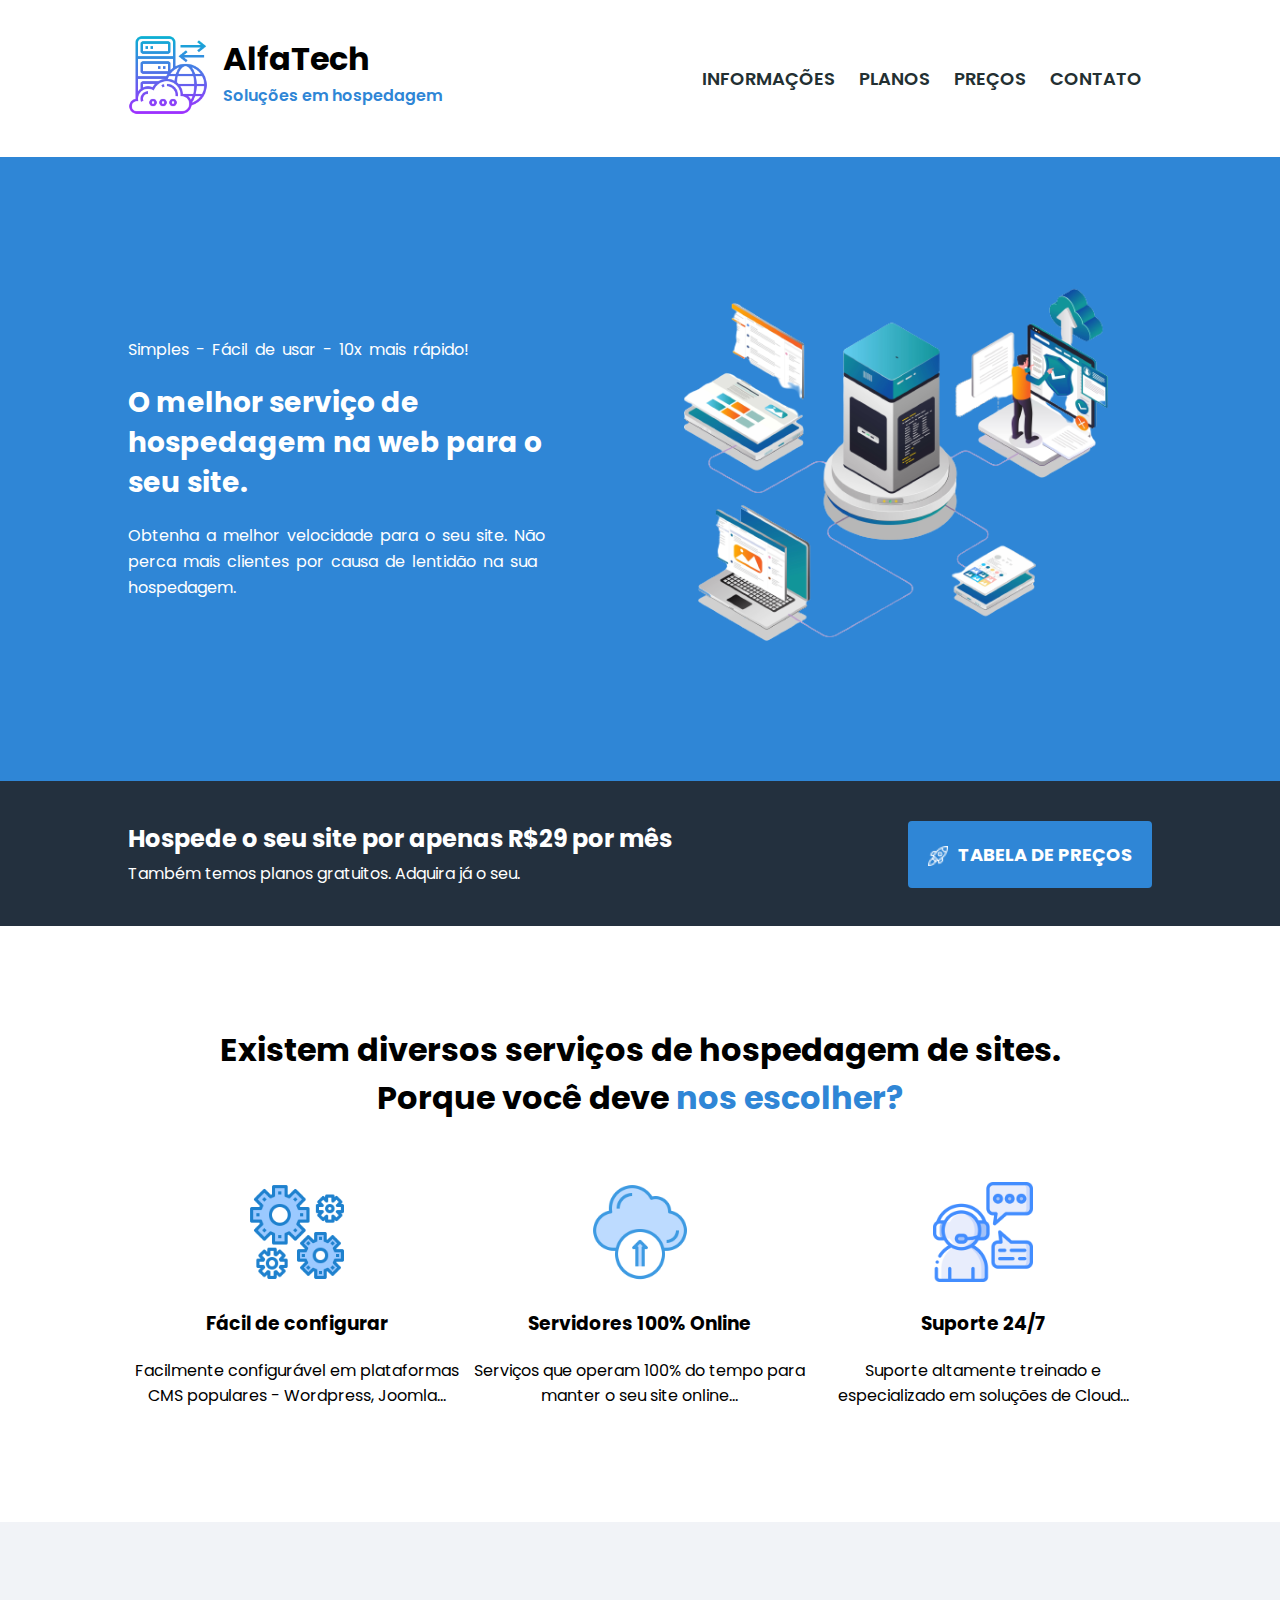
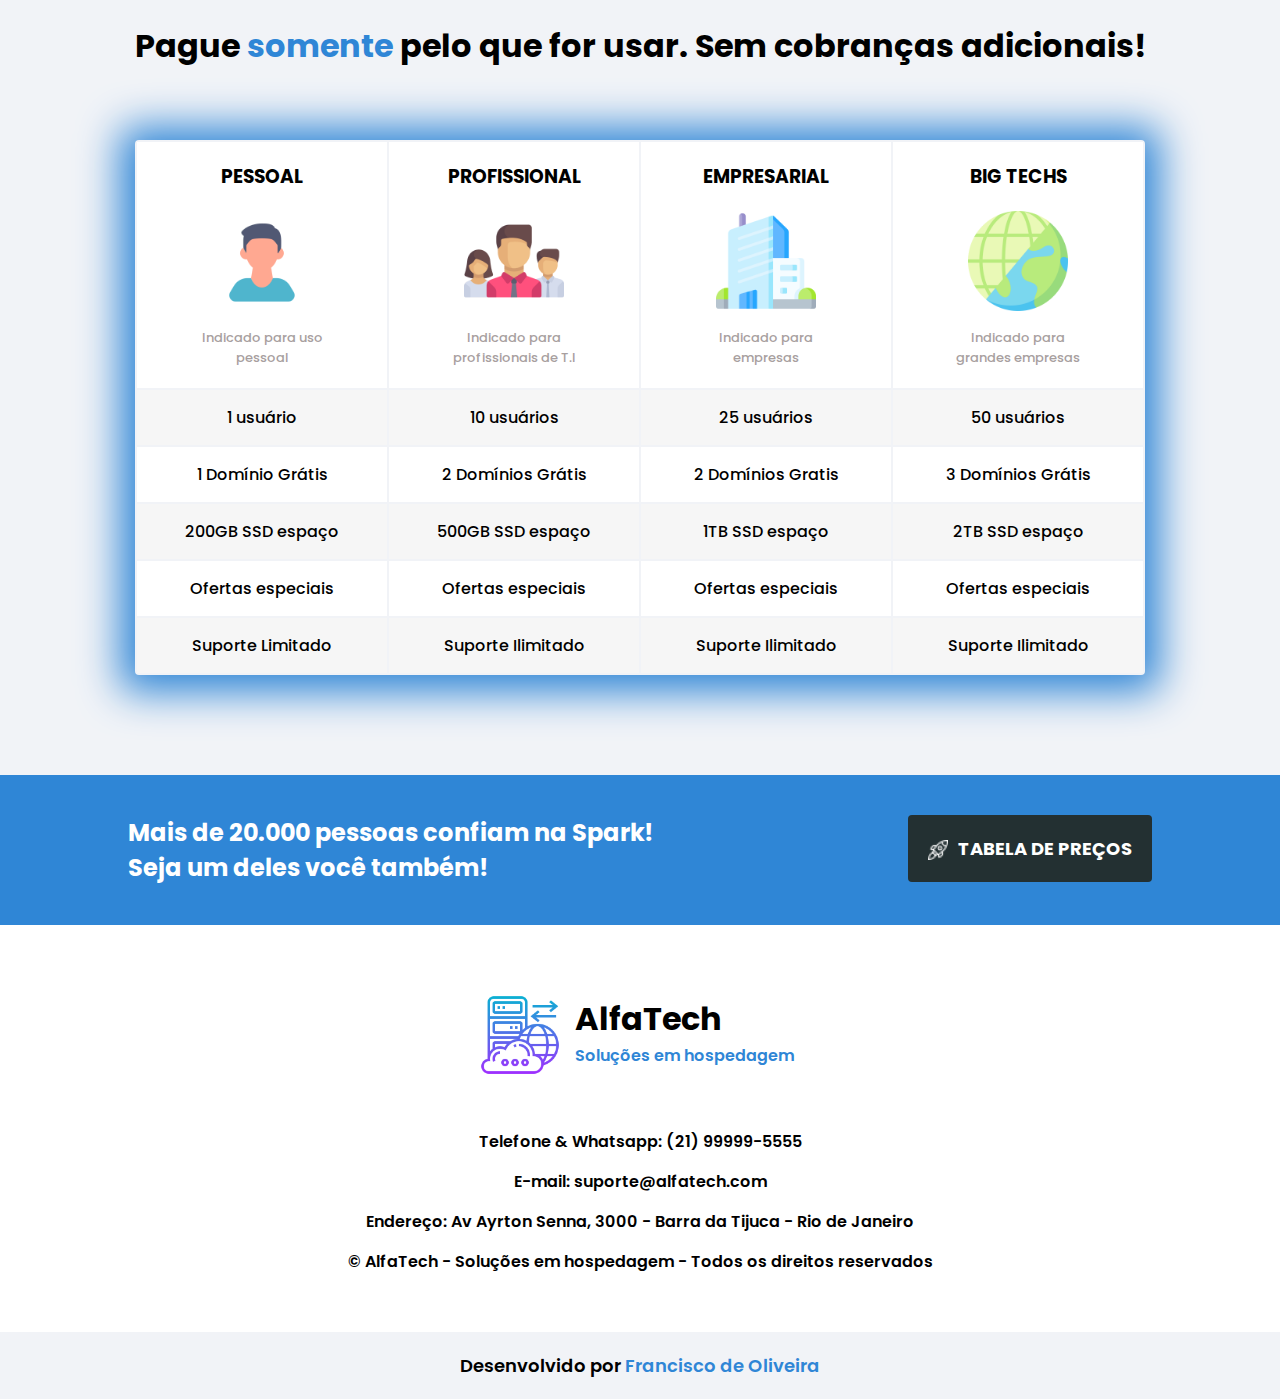
<file: index.html>
<!DOCTYPE html>
<html lang="pt-br">
  <head>
    <meta charset="UTF-8">
    <meta name="viewport" content="width=device-width, initial-scale=1.0">
    <link rel="preconnect" href="https://fonts.googleapis.com" />
    <link rel="preconnect" href="https://fonts.gstatic.com" crossorigin />
    <link href="https://fonts.googleapis.com/css2?family=Poppins:wght@400;500;600;700&display=swap" rel="stylesheet" />
    <link rel="stylesheet" href="/assets/css/global.css">
    <link rel="stylesheet" href="/assets/css/index.css">
    <title>AlfaTech - Soluções em hospedagem</title>
  </head>
  <body>
    <div> <!-- Topo da página -->
      <div class="container-topo limitar-secao">
        <div class="topo-logo">
          <img src="/assets/img/logo-icone.png" alt="logotipo"/>
          <div>
            <h1>AlfaTech</h1>
            <p>Soluções em hospedagem</p>
          </div>
        </div>
        <div class="topo-links">
          <a href="#informacoes">INFORMAÇÕES</a>
          <a href="#planos">PLANOS</a>
          <a href="pricetable.html">PREÇOS</a>
          <a href="#contato">CONTATO</a>
        </div>
      </div>
    </div>
    <div> <!-- Conteúdo principal da página -->
      <div class="secao-banner">
        <div class="container-banner limitar-secao">
          <div>
            <p>Simples - Fácil de usar - 10x mais rápido!</p>
            <h2>O melhor serviço de hospedagem na web para o seu site.</h2>
            <p>
              Obtenha a melhor velocidade para o seu site. Não perca mais clientes
              por causa de lentidão na sua hospedagem.
            </p>
          </div>
          <img src="/assets/img/imagem-banner.png" alt="banner"/>
        </div>
      </div>
      <div class="secao-primeiro-anuncio"> <!-- Seção Primeiro Anúncio -->
        <div class="container-primeiro-anuncio limitar-secao">
          <div>
            <h2>Hospede o seu site por apenas R$29 por mês</h2>
            <p>
              Também temos planos gratuitos. Adquira já o seu.
            </p>
          </div>
          <a href="pricetable.html">
            <img src="/assets/img/icone-foguete.png" alt="foguete" />
            <span>TABELA DE PREÇOS</span>
          </a>
        </div>
      </div>
      <div id="informacoes" class="secao-informacoes"> <!-- Seção Informações -->
        <h2>
          Existem diversos serviços de hospedagem de sites. Porque você deve <span>nos escolher?</span>
        </h2>
        <div class="container-informacoes limitar-secao">
          <div>
            <img src="/assets/img/icone-engrenagens.png" alt="ícone"/>
            <h3>Fácil de configurar</h3>
            <p>
              Facilmente configurável em plataformas CMS populares - Wordpress,
              Joomla...
            </p>
          </div>
          <div class="card2">
            <img src="/assets/img/cloud-icone.png" alt="ícone"/>
            <h3>Servidores 100% Online</h3>
            <p>
              Serviços que operam 100% do tempo para manter o seu site online...
            </p>
          </div>
          <div class="card3">
            <img src="/assets/img/icone-suporte.png" alt="ícone"/>
            <h3>Suporte 24/7</h3>
            <p>
              Suporte altamente treinado e especializado em soluções de Cloud...
            </p>
          </div>
        </div>
      </div>
      <div id="planos" class="secao-planos"> <!-- Seção Planos -->
        <h2>Pague <span>somente</span> pelo que for usar. Sem cobranças adicionais!</h2>
        <table>
          <thead>
            <tr>
              <th>
                <h3>PESSOAL</h3>
                <img src="/assets/img/pessoal-icone.png" alt="ícone">
                <p>Indicado para uso pessoal</p>
              </th>
              <th>
                <h3>PROFISSIONAL</h3>
                <img src="/assets/img/equipe-icone.png" alt="ícone">
                <p>Indicado para profissionais de T.I</p>
              </th>
              <th>
                <h3>EMPRESARIAL</h3>
                <img src="/assets/img/empresa-icone.png" alt="ícone">
                <p>Indicado para empresas</p>
              </th>
              <th>
                <h3>BIG TECHS</h3>
                <img src="/assets/img/big-tech.png" alt="ícone">
                <p>Indicado para grandes empresas</p>
              </th>
            </tr>
          </thead>
          <tbody>
            <tr class="linha-impar">
              <td>1 usuário</td>
              <td>10 usuários</td>
              <td>25 usuários</td>
              <td>50 usuários</td>
            </tr>
            <tr class="linha-par">
              <td>1 Domínio Grátis</td>
              <td>2 Domínios Grátis</td>
              <td>2 Domínios Gratis</td>
              <td>3 Domínios Grátis</td>
            </tr>
            <tr class="linha-impar">
              <td>200GB SSD espaço</td>
              <td>500GB SSD espaço</td>
              <td>1TB SSD espaço</td>
              <td>2TB SSD espaço</td>
            </tr>
            <tr class="linha-par">
              <td>Ofertas especiais</td>
              <td>Ofertas especiais</td>
              <td>Ofertas especiais</td>
              <td>Ofertas especiais</td>
            </tr>
            <tr class="linha-impar">
              <td>Suporte Limitado</td>
              <td>Suporte Ilimitado</td>
              <td>Suporte Ilimitado</td>
              <td>Suporte Ilimitado</td>
            </tr>
          </tbody>
        </table>
      </div>
      <div class="secao-segundo-anuncio"> <!-- Seção Segundo Anúncio -->
        <div class="container-segundo-anuncio limitar-secao">
          <h2>Mais de 20.000 pessoas confiam na Spark! Seja um deles você também!</h2>
          <a href="pricetable.html">
            <img src="/assets/img/icone-foguete.png" alt="foguete" />
            <span>TABELA DE PREÇOS</span>
          </a>
        </div>
      </div>
      <div> <!-- Rodapé -->
        <div class="rodape-logo">
          <img src="/assets/img/logo-icone.png" alt="logotipo" />
          <div>
            <h1>AlfaTech</h1>
            <p>Soluções em hospedagem</p>
          </div>
        </div>
        <div id="contato" class="container-contatos">
          <p>Telefone & Whatsapp: (21) 99999-5555</p>
          <p>E-mail: suporte@alfatech.com</p>
          <p>Endereço: Av Ayrton Senna, 3000 - Barra da Tijuca - Rio de Janeiro</p>
          <p>&copy; AlfaTech - Soluções em hospedagem - Todos os direitos reservados</p>
        </div>
        <div class="container-copyright">
          <p>Desenvolvido por <span>Francisco de Oliveira</span></p>
        </div>
      </div>
  </body>
</html>
</file>
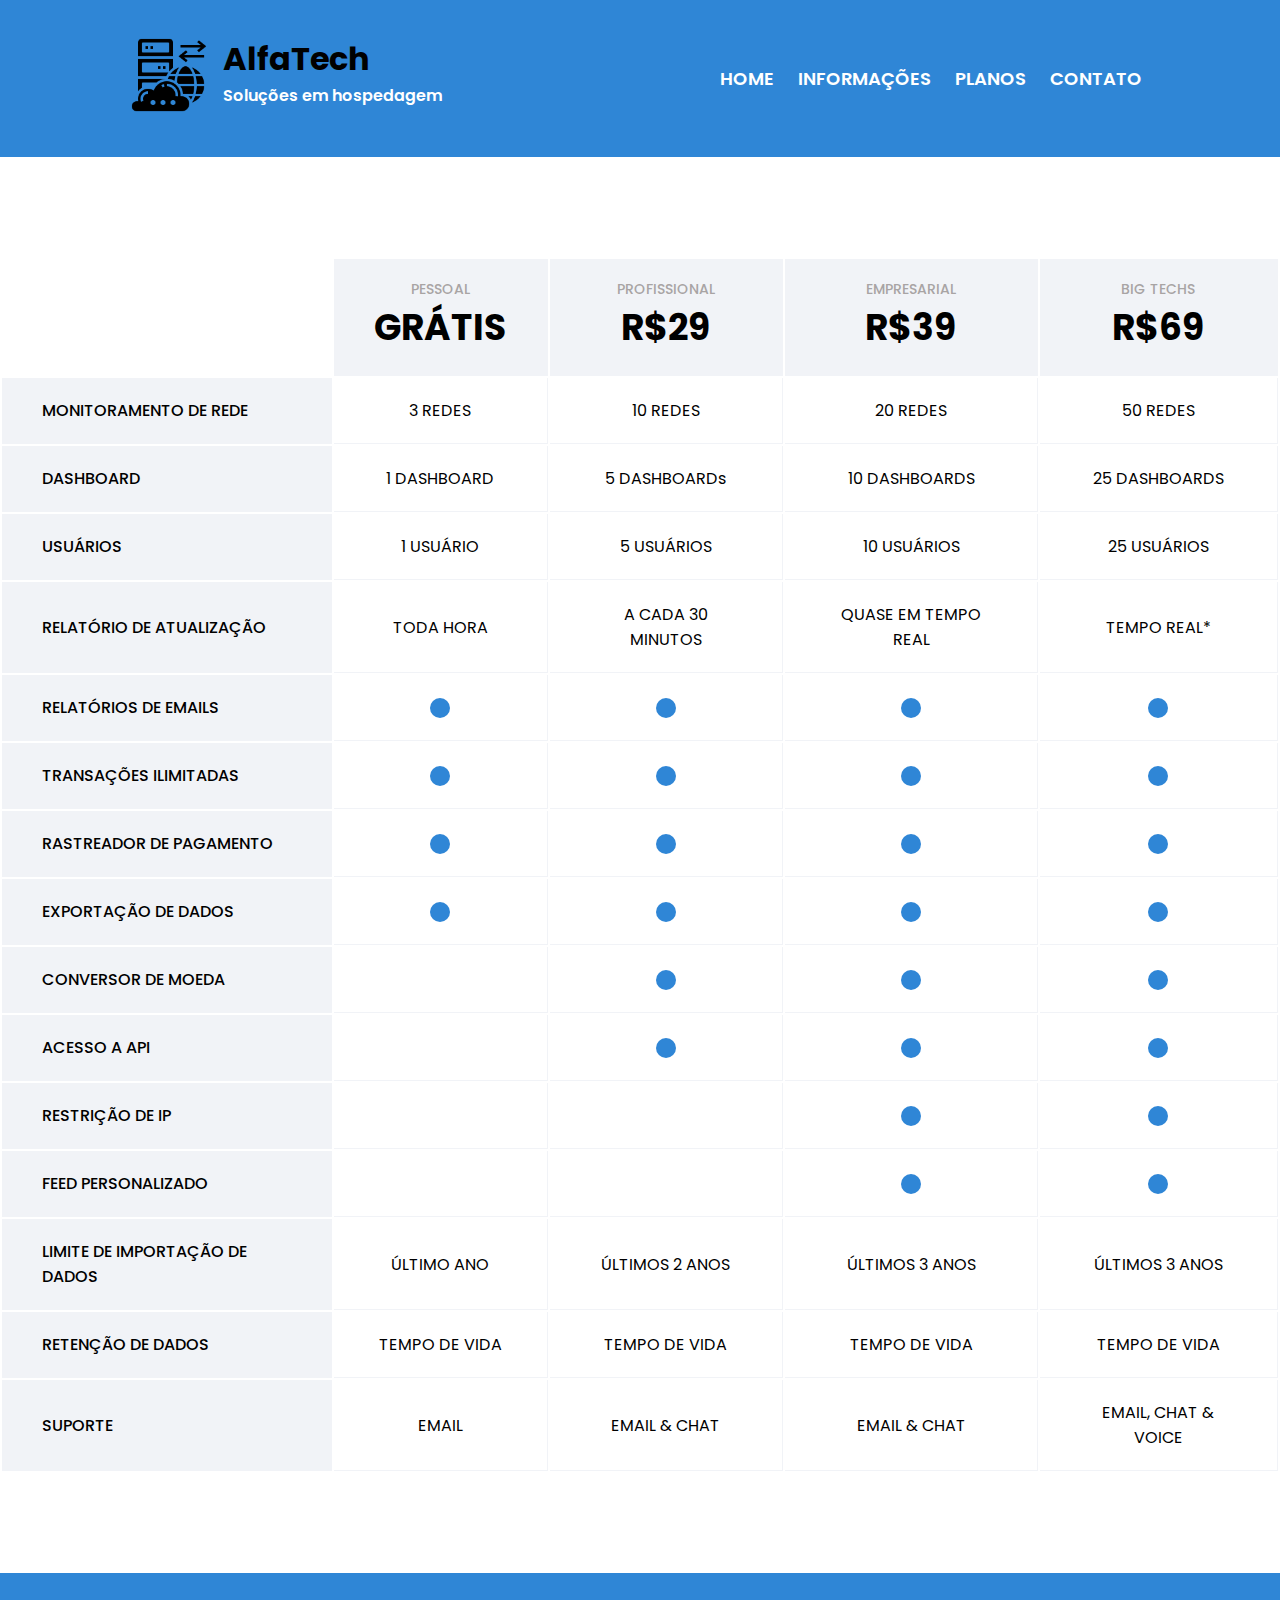
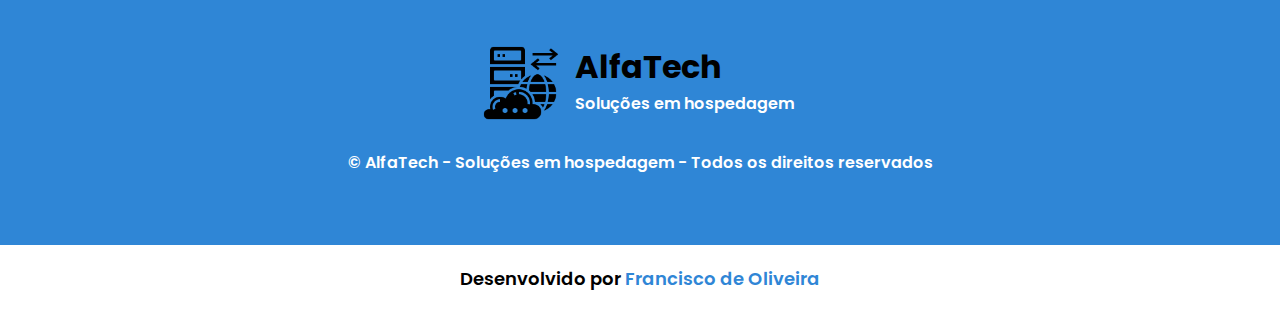
<file: pricetable.html>
<!DOCTYPE html>
<html lang="pt-br">
  <head>
    <meta charset="UTF-8">
    <meta name="viewport" content="width=device-width, initial-scale=1.0">
    <link rel="preconnect" href="https://fonts.googleapis.com" />
    <link rel="preconnect" href="https://fonts.gstatic.com" crossorigin />
    <link href="https://fonts.googleapis.com/css2?family=Poppins:wght@400;500;600;700&display=swap" rel="stylesheet" />
    <link rel="stylesheet" href="/assets/css/global.css">
    <link rel="stylesheet" href="/assets/css/pricetable.css">
    <title>AlfaTech - Soluções em hospedagem</title>
  </head>
  <body>
    <div class="topo"> <!-- Topo da página-->
      <div class="container-topo limitar-secao">
        <div class="topo-logo">
          <img src="/assets/img/logo-icone-escuro.png" alt="logotipo"/>
          <div>
            <h1>AlfaTech</h1>
            <p>Soluções em hospedagem</p>
          </div>
        </div>
        <div class="topo-links">
          <a href="index.html">HOME</a>
          <a href="index.html#informacoes">INFORMAÇÕES</a>
          <a href="index.html#planos">PLANOS</a>
          <a href="index.html#contato">CONTATO</a>
        </div>
      </div>
    </div>
    <div class="conteudo-principal"> <!-- Seção conteúdo principal da página-->
      <table>
        <thead>
          <tr>
            <th class="celula-escondida"></th>
            <th class="celula-cabeçalho">
              <p>PESSOAL</p>
              <h2>GRÁTIS</h2>
            </th>
            <th class="celula-cabeçalho">
              <p>PROFISSIONAL</p>
              <h2>R$29</h2>
            </th>
            <th class="celula-cabeçalho">
              <p>EMPRESARIAL</p>
              <h2>R$39</h2>
            </th>
            <th class="celula-cabeçalho">
              <p>BIG TECHS</p>
              <h2>R$69</h2>
            </th>
          </tr>
        </thead>
        <tbody>
          <tr>
            <td class="primeira-celula">MONITORAMENTO DE REDE</td>
            <td>3 REDES</td>
            <td>10 REDES</td>
            <td>20 REDES</td>
            <td>50 REDES</td>
          </tr>
          <tr>
            <td class="primeira-celula">DASHBOARD</td>
            <td>1 DASHBOARD</td>
            <td>5 DASHBOARDs</td>
            <td>10 DASHBOARDS</td>
            <td>25 DASHBOARDS</td>
          </tr>
          <tr>
            <td class="primeira-celula">USUÁRIOS</td>
            <td>1 USUÁRIO</td>
            <td>5 USUÁRIOS</td>
            <td>10 USUÁRIOS</td>
            <td>25 USUÁRIOS</td>
          </tr>
          <tr>
            <td class="primeira-celula">RELATÓRIO DE ATUALIZAÇÃO</td>
            <td>TODA HORA</td>
            <td>A CADA 30 MINUTOS</td>
            <td>QUASE EM TEMPO REAL</td>
            <td>TEMPO REAL*</td>
          </tr>
          <tr>
            <td class="primeira-celula">RELATÓRIOS DE EMAILS</td>
            <td>
              <div class="marcador-azul"></div>
            </td>
            <td>
              <div class="marcador-azul"></div>
            </td>
            <td>
              <div class="marcador-azul"></div>
            </td>
            <td>
              <div class="marcador-azul"></div>
            </td>
          </tr>
          <tr>
            <td class="primeira-celula">TRANSAÇÕES ILIMITADAS</td>
            <td>
              <div class="marcador-azul"></div>
            </td>
            <td>
              <div class="marcador-azul"></div>
            </td>
            <td>
              <div class="marcador-azul"></div>
            </td>
            <td>
              <div class="marcador-azul"></div>
            </td>
          </tr>
          <tr>
            <td class="primeira-celula">RASTREADOR DE PAGAMENTO</td>
            <td>
              <div class="marcador-azul"></div>
            </td>
            <td>
              <div class="marcador-azul"></div>
            </td>
            <td>
              <div class="marcador-azul"></div>
            </td>
            <td>
              <div class="marcador-azul"></div>
            </td>
          </tr>
          <tr>
            <td class="primeira-celula">EXPORTAÇÃO DE DADOS</td>
            <td>
              <div class="marcador-azul"></div>
            </td>
            <td>
              <div class="marcador-azul"></div>
            </td>
            <td>
              <div class="marcador-azul"></div>
            </td>
            <td>
              <div class="marcador-azul"></div>
            </td>
          </tr>
          <tr>
            <td class="primeira-celula">CONVERSOR DE MOEDA</td>
            <td></td>
            <td>
              <div class="marcador-azul"></div>
            </td>
            <td>
              <div class="marcador-azul"></div>
            </td>
            <td>
              <div class="marcador-azul"></div>
            </td>
          </tr>
          <tr>
            <td class="primeira-celula">ACESSO A API</td>
            <td></td>
            <td>
              <div class="marcador-azul"></div>
            </td>
            <td>
              <div class="marcador-azul"></div>
            </td>
            <td>
              <div class="marcador-azul"></div>
            </td>
          </tr>
          <tr>
            <td class="primeira-celula">RESTRIÇÃO DE IP</td>
            <td></td>
            <td></td>
            <td>
              <div class="marcador-azul"></div>
            </td>
            <td>
              <div class="marcador-azul"></div>
            </td>
          </tr>
          <tr>
            <td class="primeira-celula">FEED PERSONALIZADO</td>
            <td></td>
            <td></td>
            <td>
              <div class="marcador-azul"></div>
            </td>
            <td>
              <div class="marcador-azul"></div>
            </td>
          </tr>
          <tr>
            <td class="primeira-celula">LIMITE DE IMPORTAÇÃO DE DADOS</td>
            <td>ÚLTIMO ANO</td>
            <td>ÚLTIMOS 2 ANOS</td>
            <td>ÚLTIMOS 3 ANOS</td>
            <td>ÚLTIMOS 3 ANOS</td>
          </tr>
          <tr>
            <td class="primeira-celula">RETENÇÃO DE DADOS</td>
            <td>TEMPO DE VIDA</td>
            <td>TEMPO DE VIDA</td>
            <td>TEMPO DE VIDA</td>
            <td>TEMPO DE VIDA</td>
          </tr>
          <tr>
            <td class="primeira-celula">SUPORTE</td>
            <td>EMAIL</td>
            <td>EMAIL & CHAT</td>
            <td>EMAIL & CHAT</td>
            <td>EMAIL, CHAT & VOICE</td>
          </tr>
        </tbody>
      </table>
    </div>
    <div class="rodape"> <!-- Rodapé da página -->
      <div class="rodape-logo">
        <img src="/assets/img/logo-icone-escuro.png" alt="logotipo" />
        <div>
          <h1>AlfaTech</h1>
          <p>Soluções em hospedagem</p>
        </div>
      </div>
      <p class="paragrafo-rodape">&copy; AlfaTech - Soluções em hospedagem - Todos os direitos reservados</p>
      <div class="container-copyright">
        <p>Desenvolvido por <span>Francisco de Oliveira</span></p>
      </div>
    </div>
  </body>
</html>
</file>
<file: assets/css/global.css>
* {
  margin: 0;
  padding: 0;
  box-sizing: border-box;
  font-family: 'Poppins', sans-serif;
  text-decoration: none;
  list-style: none;
}
</file>
<file: assets/css/index.css>
.limitar-secao {
  width: 100%;
  max-width: 1024px;
  margin: 0 auto;
}

/* Topo da página */
.container-topo {
  position: relative;
  padding: 35px 0px;
}

.topo-logo {
  position: relative;
}

.topo-logo img {
  width: 80px;
}

.topo-logo div {
  position: absolute;
  top: 0;
  left: 95px;
}

.topo-logo p {
  color: #2f86d6;
  font-weight: 600;
}

.topo-links {
  position: absolute;
  top: 65px;
  right: 0;
}

.topo-links a {
  font-size: 18px;
  padding: 0px 10px;
  text-decoration: none;
  font-weight: 600;
  color: #233032;
}

/* Banner da página */
.secao-banner {
  background-color: #2f86d6;
}

.container-banner {
  position: relative;
  padding: 180px 0px;
}

.container-banner div{
  color: #fff;
  width: 470px;
}

.container-banner div p {
  font-size: 16px;
  line-height: 26px;
  word-spacing: 3px;
}

.container-banner div h2 {
  font-size: 28px;
  line-height: 40px;
  margin: 20px 0px;
}

.container-banner img {
  width: 50%;
  position: absolute;
  top: 100px;
  right: 0;
}


/* Seção Primeiro Anúncio */
.secao-primeiro-anuncio {
  background-color: #23303e;
  color: #fff;
}

.container-primeiro-anuncio {
  position: relative;
  padding: 40px 0;
}

.container-primeiro-anuncio div {
  width: 600px;
}

.container-primeiro-anuncio div h2 {
  margin-bottom: 5px;
}

.container-primeiro-anuncio a {
  position: absolute;
  top: 40px;
  right: 0;
  font-size: 18px;
  font-weight: 700;
  padding: 20px;
  border-radius: 4px;
  text-decoration: none;
  text-align: center;
  background-color: #2f86d6;
  color: #fff;
  cursor: pointer;
}

.container-primeiro-anuncio a img {
  position: absolute;
  top: 25px;
  left: 0;
  width: 20px;
  margin-left: 20px;
}

.container-primeiro-anuncio a span {
  margin-left: 30px;
}


/* Seção Informações */
.secao-informacoes {
  padding: 100px 0px;
  text-align: center;
}

.secao-informacoes h2 {
  width: 900px;
  font-size: 32px;
  margin: 0px auto 60px;
}

.secao-informacoes h2 span {
  color: #2f86d6;
}

.container-informacoes {
  position: relative;
  height: 240px;
}

.container-informacoes div {
  width: 33%;
  position: absolute;
  top: 0;
}

.card2 {
  left: 343px;
}

.card3 {
  right: 0;
}

.container-informacoes div img {
  width: 100px;
}

.container-informacoes div h3 {
  margin: 20px;
}


/* Seção Planos */
.secao-planos {
  padding: 100px 0px;
  background-color: #f1f3f7;
}

.secao-planos h2 {
  text-align: center;
  margin-bottom: 70px;
  font-size: 32px;
}

.secao-planos h2 span {
  color: #2f86d6;
}

table {
  border-radius: 4px;
  margin: auto;
  box-shadow: 0px 2px 40px 15px rgba(47,134,214,1);
}

table thead th {
  text-align: center;
  padding: 20px 0px;
  background-color: #fff;
}

table thead th h3 {
  margin-bottom: 20px;
}

table thead th img {
  width: 100px;
  margin: auto;
}

table thead th p {
  max-width: 150px;
  margin: auto;
  padding-top: 10px;
  font-size: 13px;
  font-weight: 500;
  color: #a89f9f;
}

table tbody td {
  width: 250px;
  max-width: 1024px;
  text-align: center;
  font-weight: 500;
  padding: 15px;
}

.linha-impar {
  background-color: #f6f6f6;
}

.linha-par {
  background-color: #fff;
}


/* Seção Segundo Anúncio */
.secao-segundo-anuncio {
  background-color: #2f86d6;
}

.container-segundo-anuncio {
  position: relative;
  padding: 40px 0;
}

.container-segundo-anuncio h2 {
  color: #fff;
  width: 550px;
}

.container-segundo-anuncio a {
  position: absolute;
  top: 40px;
  right: 0;
  font-size: 18px;
  font-weight: 700;
  padding: 20px;
  border-radius: 4px;
  text-decoration: none;
  text-align: center;
  background-color: #233032;
  color: #fff;
  cursor: pointer;
}

.container-segundo-anuncio a img {
  position: absolute;
  top: 25px;
  left: 0;
  width: 20px;
  margin-left: 20px;
}

.container-segundo-anuncio a span {
  margin-left: 30px;
}


/* Rodapé */
.rodape-logo {
  width: 320px;
  position: relative;
  margin: 70px auto 40px;
}

.rodape-logo img {
  width: 80px;
}

.rodape-logo div {
  position: absolute;
  left: 95px;
  top: 0;
}

.rodape-logo p {
  color: #2f86d6;
  font-weight: 600;
}

.container-contatos {
  text-align: center;
  margin-bottom: 50px;
  line-height: 40px;
  font-size: 16px;
  font-weight: 600;
}

.container-copyright {
  font-size: 18px;
  font-weight: 600;
  text-align: center;
  padding: 20px 0px;
  background-color: #f1f3f7;
}

.container-copyright span {
  color: #2f86d6;
}
</file>
<file: assets/css/pricetable.css>
.limitar-secao {
  width: 100%;
  max-width: 1024px;
  margin: 0 auto;
}

/* Topo da página */
.topo {
  background-color: #2f86d6;
}

.container-topo {
  position: relative;
  padding: 35px 0px;
}

.topo-logo {
  position: relative;
}

.topo-logo img {
  width: 80px;
}

.topo-logo div {
  position: absolute;
  top: 0;
  left: 95px;
}

.topo-links {
  position: absolute;
  top: 65px;
  right: 0;
}

.topo-logo p {
  color: #fff;
  font-weight: 600;
}

.topo-links a {
  font-size: 18px;
  padding: 10px;
  text-decoration: none;
  font-weight: 600;
  color: #fff;
}


/* Seção conteúdo principal */
.conteudo-principal {
  padding: 100px 0px;
}

.conteudo-principal table{
  margin: auto;
}

.celula-escondida {
  visibility: hidden;
}

.celula-cabeçalho {
  text-align: center;
  padding: 20px 40px;
  border-bottom: 1px solid #f1f3f7;
  border-right: 1px solid #f1f3f7;
  background-color: #f1f3f7;
}

.celula-cabeçalho p {
  font-size: 14px;
  font-weight: 500;
  color: #a8a4a4;
}

.celula-cabeçalho h2 {
  font-size: 36px;
}

table tbody td {
  text-align: center;
  padding: 20px 40px;
  border-bottom: 1px solid #f1f3f7;
  border-right: 1px solid #f1f3f7;
}

.primeira-celula {
  background-color: #f1f3f7;
  font-weight: 500;
  text-align: left;
}

.marcador-azul {
  width: 20px;
  height: 20px;
  margin: auto;
  background-color: #2f86d6;
  border-radius: 100px;
}


/* Seção rodape'*/
.rodape {
  padding-top: 70px;
  background-color: #2f86d6;
}

.rodape-logo {
  position: relative;
  width: 320px;
  margin: auto;
}

.rodape-logo img {
  width: 80px;
}

.rodape-logo div {
  position: absolute;
  top: 0;
  left: 95px;
}

.rodape-logo p {
  text-align: center;
  color: #fff;
  font-size: 16px;
  font-weight: 600;
}

.paragrafo-rodape {
  text-align: center;
  color: #fff;
  font-size: 16px;
  font-weight: 600;
  margin: 20px 0 70px;
}

.container-copyright {
  width: 100%;
  font-size: 18px;
  font-weight: 600;
  text-align: center;
  padding: 20px 0px;
  background-color: #fff;
}

.container-copyright span {
  color: #2f86d6;
}
</file>
